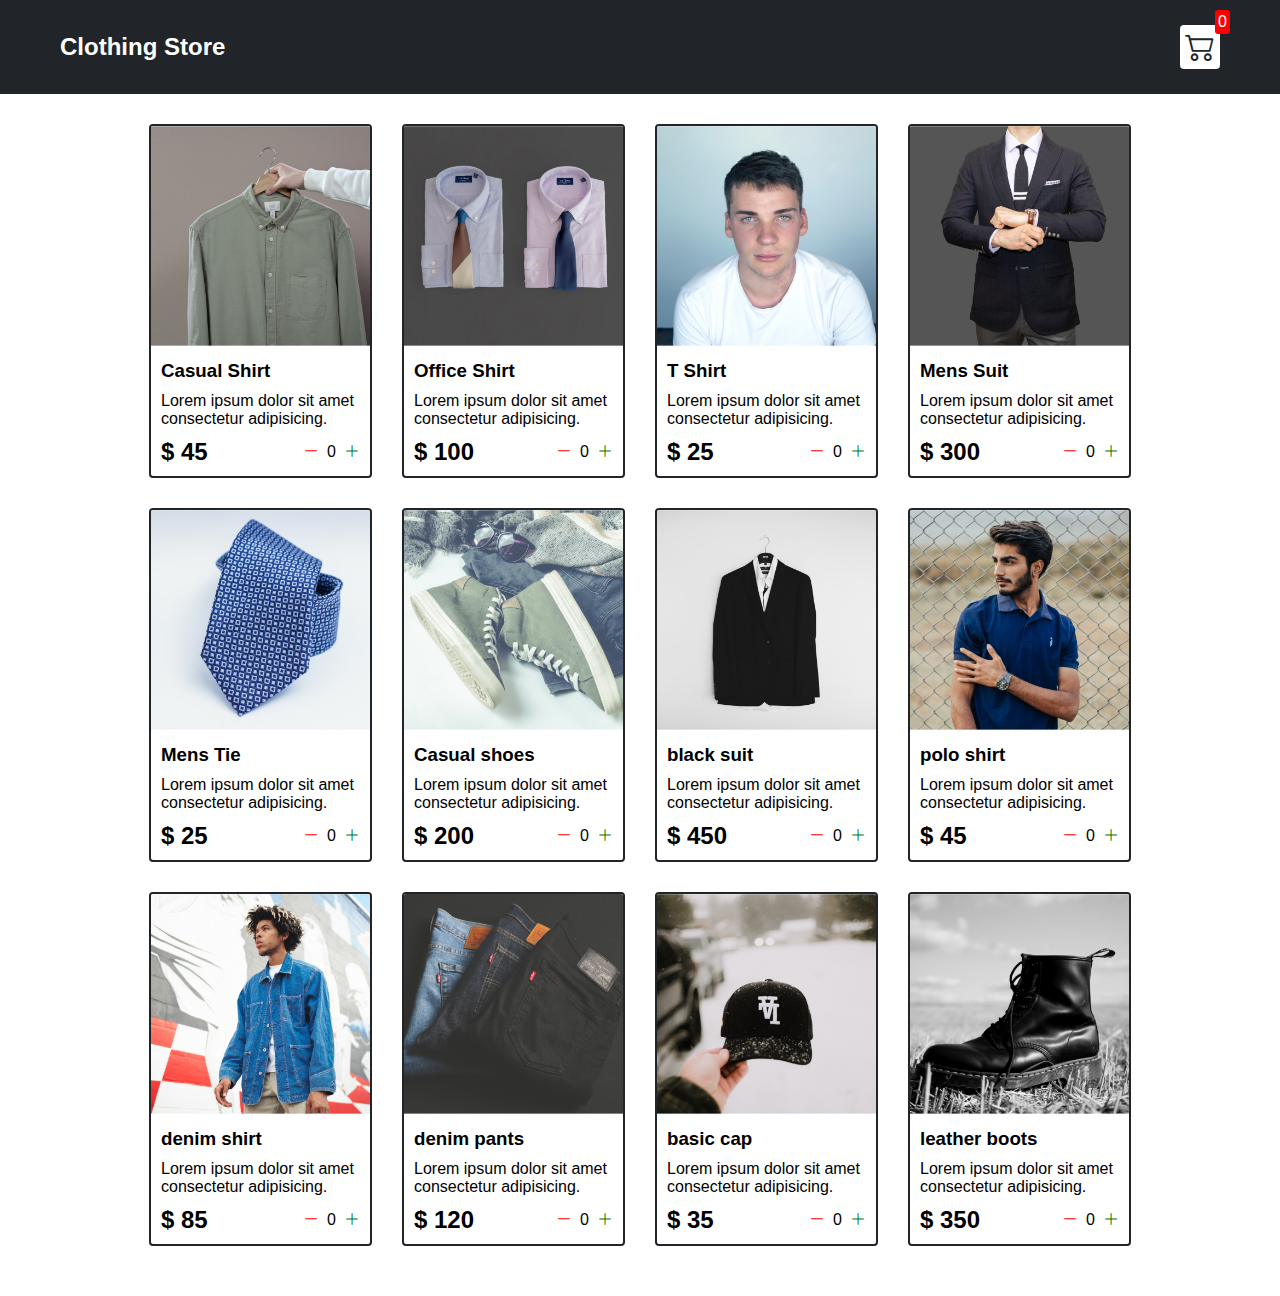
<file: index.html>
<!DOCTYPE html>
<html lang="en">
  <head>
    <meta charset="UTF-8" />
    <meta http-equiv="X-UA-Compatible" content="IE=edge" />
    <meta name="viewport" content="width=device-width, initial-scale=1.0" />
    <title>Document</title>
    <link rel="stylesheet" href="/src/style.css" />
    <link
      rel="stylesheet"
      href="https://cdn.jsdelivr.net/npm/bootstrap-icons@1.10.5/font/bootstrap-icons.css"
    />
  </head>
  <body>
    <div class="navbar">
      <a href="index.html">
      <h2>Clothing Store</h2>
      </a>

      <a href="cart.html">
      <div class="cart">
        <i class="bi bi-cart2"></i>
        <div id="cartAmount" class="cartAmount">0</div>
      </div>
      </a>
    </div>

    <div class="shop" id="shop">
      
    </div>
  </body>
  <script src="/src/data.js"></script>
  <script src="/src/main.js"></script>
</html>
</file>
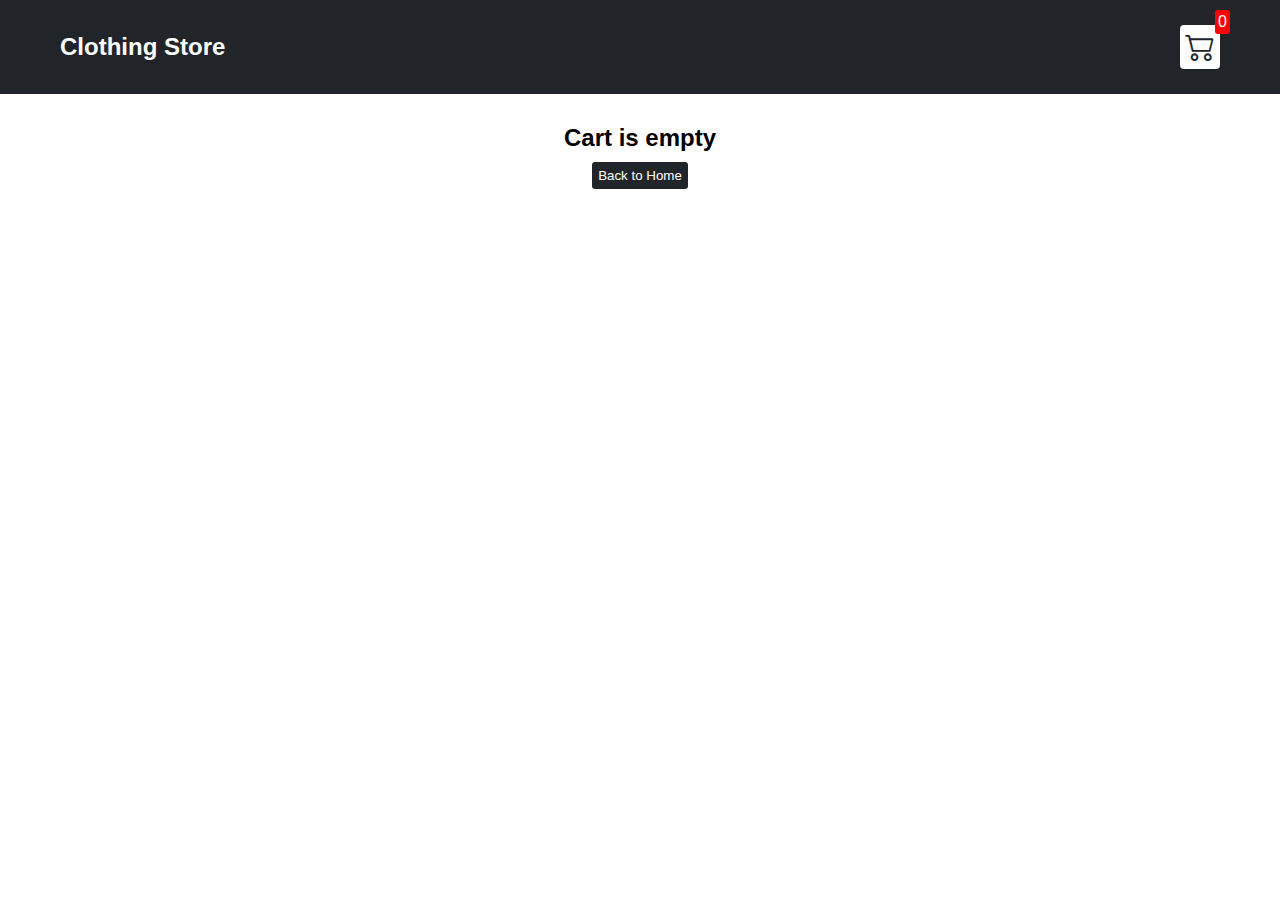
<file: cart.html>
<!DOCTYPE html>
<html lang="en">
<head>
    <meta charset="UTF-8">
    <meta http-equiv="X-UA-Compatible" content="IE=edge">
    <meta name="viewport" content="width=device-width, initial-scale=1.0">
    <title>Clothing Store</title>
    <link rel="stylesheet" href="/src/style.css" />
    <link
      rel="stylesheet"
      href="https://cdn.jsdelivr.net/npm/bootstrap-icons@1.10.5/font/bootstrap-icons.css"
    />
</head>
<body>
  <div class="navbar">
    <a href="index.html">
    <h2>Clothing Store</h2>
    </a>

    <a href="cart.html">
    <div class="cart">
      <i class="bi bi-cart2"></i>
      <div id="cartAmount" class="cartAmount">0</div>
    </div>
    </a>
  </div>

  <div id="label" class="text-center"></div>

   <div id="shopping-cart" class="shopping-cart">
    
   </div>
</body>
<script src="/src/data.js"></script>
<script src="/src/cart.js"></script>
</html>
</file>
<file: src/style.css>
*{
    margin: 0;
    padding: 0;
    box-sizing: border-box;
}

body{
    font-family: sans-serif;
}

i{
    cursor: pointer;
}

a{
    text-decoration: none;
    color: white;
}

.navbar{
    display: flex;
    flex-direction: row;
    justify-content: space-between;
    align-items: center;
    background-color: #212529;
    color: white;
    padding: 25px 60px;
    margin-bottom: 30px;
}

.cart{
    position: relative;
    background-color: white;
    color: #212529;
    padding: 5px;
    font-size: 30px;
    border-radius: 4px;
}

.cartAmount{
    position: absolute;
    top: -15px;
    right: -10px;
    font-size: 16px;
    background-color:red;
    color: white;
    padding: 3px;
    border-radius:3px;
}

.shop{
    display: grid;
    grid-template-columns: repeat(4,223px);
    gap: 30px;
    justify-content: center;
    margin-bottom: 50px;
   
}

@media (max-width : 1000px){
    .shop{
        grid-template-columns: repeat(2,223px);
    }
}

@media (max-width : 500px){
    .shop{
        grid-template-columns: repeat(1,223px);
    }
}

.item{
    border:2px solid #212529;
    border-radius: 4px;
}

.item img{
    width: 100%;
    border-radius:2px 2px 0 0  ;
    overflow: hidden;
}

.product-img {
    height: 220px;
    width: 220px;
   background-size: contain;
}

.details{
    display: flex;
    flex-direction: column;
    padding: 10px;
    gap: 10px;
}

.price-quantity{
    display: flex;
    flex-direction: rows;
    justify-content: space-between;
    align-items: center;
}

.buttons{
    display: flex;
    flex-direction: row;
    gap: 8px;
    font-size: 16px;   
}

.bi-dash-lg  {
    color: red;
}

.bi-plus-lg{
 color: green;
}


.text-center{
    text-align: center;
    margin-bottom: 20px;
}

.home-btn ,
.checkout ,
.remove-all {
    background-color: #212529;
    color: white;
    border: none;
    padding: 6px;
    border-radius: 3px;
    cursor: pointer;
    margin-top: 10px;
}

.checkout {
    background-color: green;
}

.remove-all{
    background-color: red;
}

.bi-x-lg{
color: red;
font-weight: bold;
}

/* style rules for shopping-cart */

.shopping-cart{
    display: grid;
    grid-template-columns: repeat(1,320px);
    justify-content: center;
    gap: 15px;
    margin-bottom: 50px;
}

.cart-item{
    border-radius: 5px;
    display: flex;
    box-shadow: rgba(0, 0, 0, 0.25) 0px 54px 55px, rgba(0, 0, 0, 0.12) 0px -12px 30px, rgba(0, 0, 0, 0.12) 0px 4px 6px, rgba(0, 0, 0, 0.17) 0px 12px 13px, rgba(0, 0, 0, 0.09) 0px -3px 5px;
}

.cart-item-image{
    border-radius: 5px 0 0 5px;
}


.title-price-x{
    width: 195px;
    display: flex;
    align-items: center;
    justify-content: space-between;
}

.title-price{
    display: flex;
    align-items: center;
    gap: 10px;
}

.cart-item-price{
    background-color: #212529;
    color: white;
    border-radius: 4px;
    padding: 3px 6px;
}
</file>
